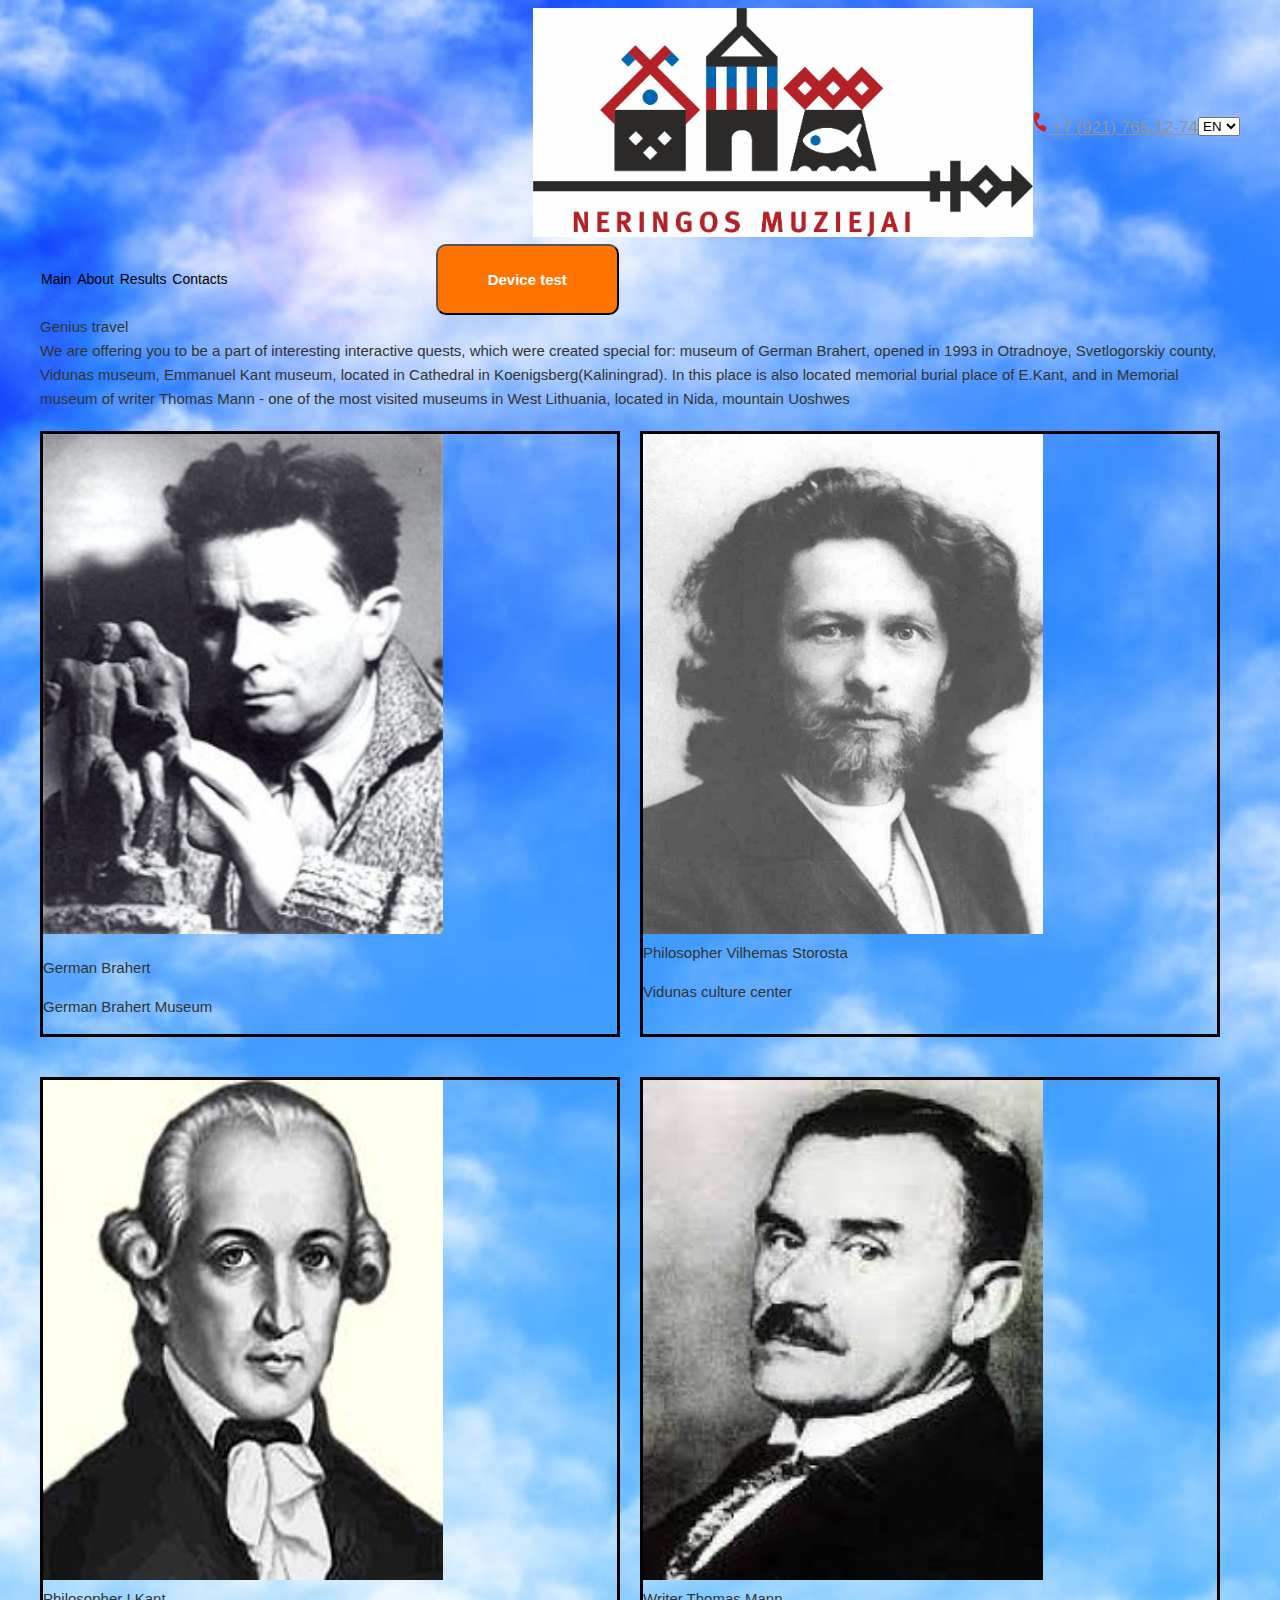
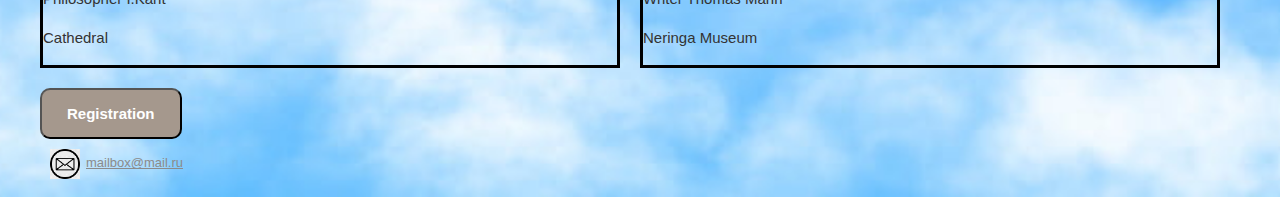
<file: index.html>
<!DOCTYPE html>
<html lang="ru">
<head>
    <title>Главная</title>
    <meta charset="UTF-8">
    <meta http-equiv="X-UA-Compatible" content="IE=edge">
    <meta name="viewport" content="width=device-width, initial-scale=1.0">
    <link rel="stylesheet" href="css/style.css">
    <link rel="stylesheet" href="css/mediaQueries.css">
    <style>
        body {
         background: url(Assets/img/sky.jpeg); /* Цвет фона и путь к файлу */
         height: 100%;
         background-repeat: no-repeat;
         background-size: cover;
         background-position: center;
        }
        </style>
</head>
<body>
    <div class="wrapper">

<header class="header">
    <div class="container">
        <div class="header-inner">
            <div class="header-inner__item__logo">
                <img src="Assets/img/logo.jpg" alt="logo" class="logo"/>
            </div>
            <div class="header-inner__item">
                <a href="tel:+79217651274" class="header-inner__item__phone">
                    <img src="Assets/img/phone.png" alt="icon: phone"/>
                    <span>+7 (921) 765-12-74</span>
                </a>
            </div>
            <div class="header-inner__item">
                <select class="change-lang">
                    <option value="ru" selected>RU</option>
                    <option value="en">EN</option>
                    <option value="lit">LIT</option>
                </select>
            </div>
        </div>
    </div>
</header>
<nav class="navbar">
    <div class="container">
        <div class="intro">
            <div class="navbar-links">
                <a class="navbar-links__link" href="index.html">
                        <div class="lng-main">
                            Главная
                        </div>
                </a>
                <a class="navbar-links__link" href="questDescription.html">
                    <div class="lng-project">
                        О проекте и партнерах
                    </div>   
                </a>
                <a class="navbar-links__link" href="results.html">
                    <div class="lng-results">
                            Результаты
                    </div>
                  
                </a>
                <a class="navbar-links__link" href="contacts.html">
                    <div class="lng-contacts">  
                            Контакты
                    </div>
                </a>
            </div>
            <div class="intro-augmentedReality">
                <button class="intro-augmentedReality-button">
                    <a href="ar.html"> 
                    <dt class="lng-arButton">
                        Тест устройства
                    </dt>   
                    </a>
                </button>
            </div>
        </div>
    </div>
</nav>
<div class="hero">
    <div class="container">
        <div class="lng-genius">
            <h1>Квесты</h1>
        </div>
        <div class="lng-genius-text">

        </div>
        <div class="hero-wrapper">
            <div class="hero-item">
                <img src="Assets/img/German.jpeg"></img>
                <p class="lng-hero-item__text">
                    <dt class="lng-brahert">
                    Скульптор Герман Брахерт
                    </dt>
                </p>
                <p class="hero-item__text__description">
                    <dt class="lng-brahert-description"> Дом-музей Брахерта</dt>
                </p>
            </div>
            <div class="hero-item">
                <img alt="img: Vidunas" src="Assets/img/Vidunas.jpeg"/>
                <p class="hero-item__text">
                    <dt class="lng-vidunas">
                        Философ Вильхемас Стороста
                    </dt>
                </p>
                <p class="hero-item__text__description">
                    <dt class="lng-vidunas-description">
                        Культурный центр Видунаса города Кинтай
                    </dt>  
                 </p>
            </div>
            <div class="hero-item">
                <img alt="img: Immanuil" src="Assets/img/Immanuil.jpeg"/>
                <p class="hero-item__text">
                    <dt class="lng-kant">
                     Философ И.Кант
                    </dt>
                   
                </p>
                <p class="hero-item__text__description">
                    <dt class="lng-kant-description">
                        Кафедральный собор
                    </dt>
                   
                 </p>
            </div>
            <div class="hero-item">
                <img alt="img: Thomas" src="Assets/img/Thomas.jpeg"/>
                <p class="hero-item__text">
                    <dt class="lng-thomas">
                        Писатель Томас Манн
                    </dt>
                  
                </p>
                <p class="hero-item__text__description">
                    <dt class="lng-thomas-description">
                        Музеи Неринги
                    </dt>
                 </p>
            </div>
        </div>
    </div>
</div>
<footer class="footer">
    <div class="container">
        <button class="registrationField-button">
            <a href="results.html">
                <dt class="lng-registrationButton">
                    Регистрация
                </dt>
              
            </a>
        </button>
      
        <div class="footer-connection">
            <a class="footer-connection__email" href="mailto:mailbox@mail.ru">
                <img alt="img: email" src="Assets/img/email.jpeg"/>
                <span class="footer-connection__email__text">mailbox@mail.ru</span>
            </a>
        </div>
    </div>
</footer>
</div>
<script src ="js/lang.js"></script>
<script src="js/app.js"></script>
</body>
</html>
</file>
<file: css/style.css>
*,
*:before,
*:after {
    box-sizing: border-box;
}

body { 
   font-family: 'Montserrat', sans-serif;
   font-size: 15px;
   line-height: 1.6;
   color: #333;
   
}

/* header*/

.header {
    width: 100%;
    position: relative;
    top: 0;
    left: 0;
    right: 0;
    z-index: 1000;
}
.header-inner{
    display: flex;
    justify-content: right;
    align-items: center;
}
.header-inner__item__phone {
    color: #949494;
    font-size: 17px;
    margin-bottom: 15px;
}
.header-inner__item__logo img{
    width: 500px;
}
.navbar{
    font-size: 14px;
}
.navbar-links{
    flex-grow: 1;
}
.navbar-links__link:hover {
    color: red;
}
.navbar-links__link{
    display: inline-block;
    vertical-align: top;
    margin: 0 1px;
    color:black;
    text-decoration: none;
    transition: color .2s linear;
}
.intro{
    display: flex;
    align-items: center;
}
/* Button */
.intro-augmentedReality{
    display: flex;
    flex-grow: 3;
}
.intro-augmentedReality-button {
    background: #ff7300;
    font-size: 15px;
    transition: background-color 0.3s;
    /* Размер кнопки */
    padding: 25px 50px 25px 50px;
    font-weight: 600;
    border-radius: 10px;
}
.intro-augmentedReality-button a {
    text-decoration: none;
    color: #fff;
}

/* Button Highlited */

.intro-augmentedReality-button:hover {
    background-color: black;
    color: white;
}

/* Border to quest title */
.hero-wrapper{
    display: flex;
    flex-wrap: wrap;
}
.hero-item{
    flex-grow: 2;
    width: 400px;
    border-width: 3px;
    border-color: black;
    border-style: solid;
    margin: 20px 20px 20px 0;
}
.hero-item img {
    width: 400px;
    height: 500px;
}
.hero-item__text{
    font-size: 20px;
    margin: 0;
}
.hero-item__text__description{
    font-size: 16px;
    margin:0;
}

/* Container */
.container {
    max-width: 1200px;
    margin: 0 auto;
}
/* Intro */
.registrationContainer{
    width: 100%;
}

.logo:hover {
    opacity: 0.6;
  }
  .footer-connection{
      padding: 10px;
  }
  .footer-connection__email {
    display: flex;
    align-items: center;
    color: #8b8b8b;
    font-size: 13px;
  }
  .footer-text{
      font-size: 14px;
  }
  .footer-connection__email__text {
    text-decoration: underline;
    margin-left: 6px;
  }
  /*Registration Field*/
  .registrationField{
    flex-grow: 2;
    align-items:center;
    background: #fcb4f0;
    color: #fff;
    font-size: 15px;
    width: 800px;
    height: 300px;
    transition: background-color 0.3s;
    /* Размер Поля */
    padding: 20px;
    font-weight: 600;
    border-radius: 10px;
  }
.registrationField-button{
    background: #a5988d;
    font-size: 15px;
    transition: background-color 0.3s;
    /* Размер кнопки */
    padding: 15px 25px 15px 25px;
    font-weight: 600;
    border-radius: 10px;  
}
.registrationField-button a {
    text-decoration: none;
    color: #fff;
}
/* Button Highlited */
.registrationField-button:hover {
    background-color: black;
    color: white;
}
.login-button{
    background: #a5988d;
    font-size: 15px;
    transition: background-color 0.3s;
    /* Размер кнопки */
    padding: 15px 25px 15px 25px;
    font-weight: 600;
    border-radius: 10px;  
}
.login-button a {
    text-decoration: none;
    color: #fff;
}
/* Button Highlited */
.login-button:hover {
    background-color: black;
    color: white;
}

.registrationField-item__text{
    margin: 0;
    padding: 5px;
}
.group{
margin: 10px;
padding: 5px;
}
.form-wrapper{
    display: flex;
    flex-wrap: wrap;
}
.label{
    padding-left: 10px;
    text-transform: uppercase;
}
.input{
    margin-top: 10px;
    height: 40px;
    width: 400px;
    border: radius 20px / 20px;
    border:none;
    padding-left: 15px;
    font-size: 18px;
}
.input:focus{
    border: 2px solid #6c00ff;
    transform: translateX(15px);
    width: 385px;
}
.points{
width: 100%;
}
.points-text{
    margin: 0px;
}
.otherPoints{
    width: 100%;
}
.reaction{
    display: flex;
    align-items:center;
    background: #4a6cca;
    color: #fff;
    font-size: 15px;
    width: 600px;
    height: 100px;
    transition: background-color 0.3s;
    /* Размер Поля */
    padding: 20px;
    font-weight: 600;
    border-radius: 10px;
}
.reaction-text{
    align-items: center;
    font-size: 14px;
}
.reaction-photo img{
    width: 30px;
    height: 30px;
}
.reaction-name{
    margin: 5px;
    font-size: 14px;
}
.footer-text{
    font-size:20px;
}
/* Contacts*/
.contacts-description{
    font-size: 20px;
    font-weight: bold;
}
.contacts-adress{
    font-size: 14px;
}
.contacts-map{
    flex-grow: 2;
    width: 610px; 
    height: 460px;
    border-width: 5px;
    border-color: grey;
    border-style:solid;
    margin: 20px 20px 20px 0;
}

.location{
width: 100%;
}
.footer-connection__email img{
    width: 30px;
    height: 30px;
}
.description{
    width: 100%;
}
.description-text{
    font-size: 16px;
}
.description-adress-text{
    font-size: 16px;
}
.footer-text{
    font-size: 13px;
}
</file>
<file: css/mediaQueries.css>
/* Small devices^ tablets */
@media only screen and (max-width: 768px){
    .wrapper{
        width: 450px;
    }
    .footer{
        width:35px;
    }
    .header-inner__item__logo{
        width: 300px;
    }
}
@media only screen and (max-width:480px) {
    .wrapper{
        max-width: 320px;
    }
    .header-inner__item__logo{
        width: 100px;
    }
    .hero-item{
        flex-grow: 2;
        width: 200px;
        border-width: 3px;
        border-color: black;
        border-style: solid;
        margin: 20px 20px 20px 0;
    }
    .hero-item img {
        width: 50px;
        height: 50px;
    }
    .hero-item__text{
        font-size: 15px;
        margin: 0;
    }
    .hero-item__text__description{
        font-size: 12px;
        margin:0;
    }
    .location{
        width: 50%;
    }
    .navbar-links__link{
        display: inline-block;
        vertical-align: top;
        margin: 5px;
        color:black;
        text-decoration: none;
        transition: color .2s linear;
    }
    .contacts-description{
        font-size: 15px;
        font-weight: bold;
    }
    .contacts-adress{
        font-size: 12px;
    }
    .contacts-map{
        flex-grow: 2;
        width:400; 
        height:400;
        border-width:5px;
        border-color: grey;
        border-style: solid;
        margin: 20px 20px 20px 0;
    }
  /*Registration Field*/
  .registrationField{
    flex-grow: 2;
    align-items:center;
    background: #fcb4f0;
    color: #fff;
    font-size: 15px;
    width: 400px;
    height: 300px;
    transition: background-color 0.3s;
    /* Размер Поля */
    padding: 20px;
    font-weight: 600;
    border-radius: 10px;
  }
.registrationField-button{
    background: #a5988d;
    font-size: 15px;
    transition: background-color 0.3s;
    /* Размер кнопки */
    padding: 15px 25px 15px 25px;
    font-weight: 300;
    border-radius: 10px;  
}
.registrationField-button a {
    text-decoration: none;
    color: #fff;
}
/* Button Highlited */
.registrationField-button:hover {
    background-color: black;
    color: white;
}
.login-button{
    background: #a5988d;
    font-size: 10px;
    transition: background-color 0.3s;
    /* Размер кнопки */
    padding: 15px 25px 15px 25px;
    font-weight: 300;
    border-radius: 10px;  
}
.login-button a {
    text-decoration: none;
    color: #fff;
}
/* Button Highlited */
.login-button:hover {
    background-color: black;
    color: white;
}

.registrationField-item__text{
    margin: 0;
    padding: 5px;
}
.group{
margin: 10px;
padding: 5px;
}
.form-wrapper{
    display: flex;
    flex-wrap: wrap;
}
.label{
    padding-left: 10px;
    text-transform: uppercase;
}
.input{
    margin-top: 10px;
    height: 40px;
    width: 300px;
    border: radius 20px / 20px;
    border:none;
    padding-left: 15px;
    font-size: 18px;
}
.input:focus{
    border: 2px solid #6c00ff;
    transform: translateX(15px);
    width: 385px;
}
.points{
width: 100%;
}
.points-text{
    margin: 0px;
}
.otherPoints{
    width: 100%;
}
.reaction{
    display: flex;
    align-items:center;
    background: #4a6cca;
    color: #fff;
    font-size: 10px;
    width: 400px;
    height: 100px;
    transition: background-color 0.3s;
    /* Размер Поля */
    padding: 10px;
    font-weight: 600;
    border-radius: 10px;
}
.reaction-text{
    align-items: center;
    font-size: 12px;
}
.reaction-photo img{
    width: 30px;
    height: 30px;
}
.reaction-name{
    margin: 5px;
    font-size: 12px;
}
.footer-text{
    font-size:15px;
}
}
</file>
